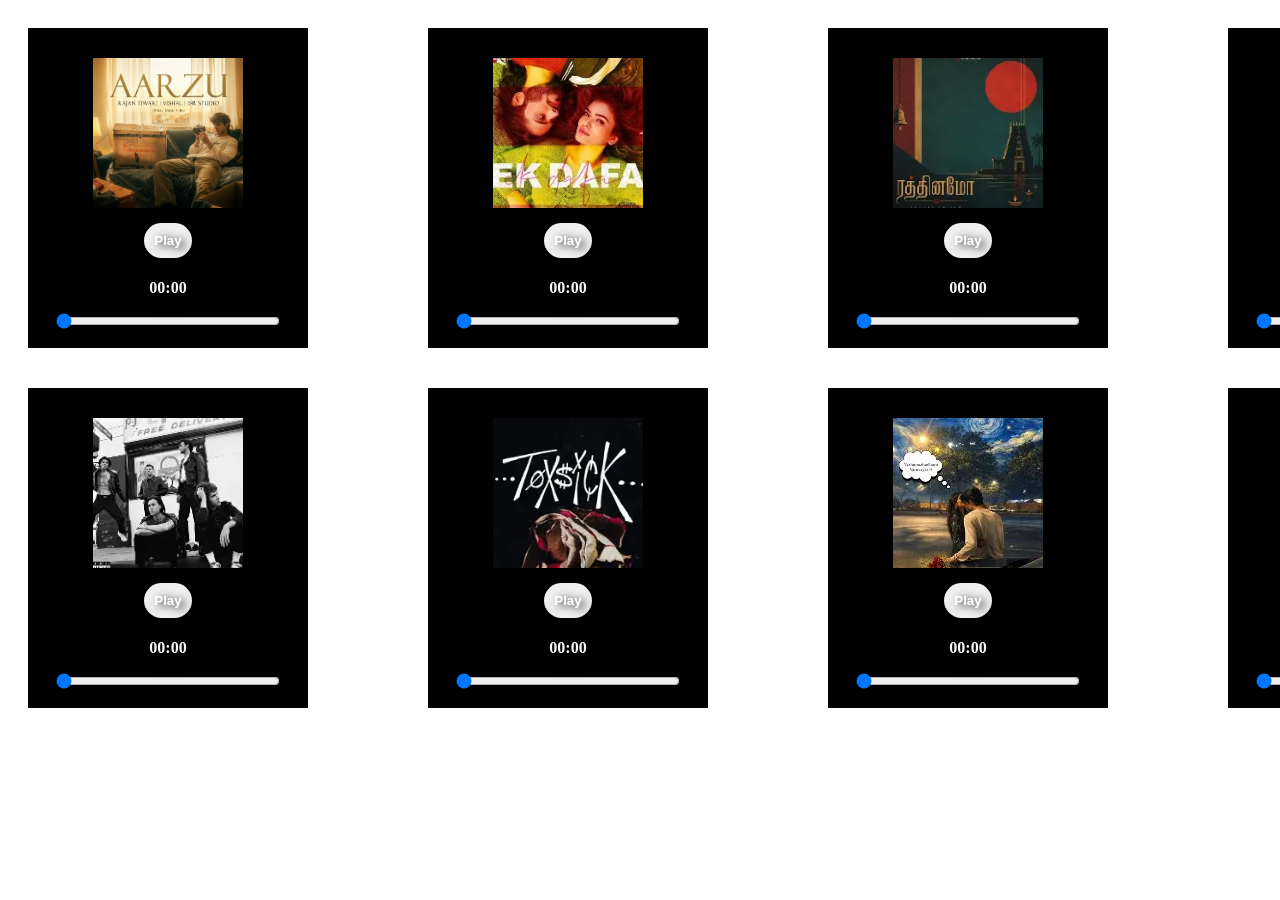
<file: index.html>
<!DOCTYPE html>
<html lang="en">
<head>
    <meta charset="UTF-8">
    <meta name="viewport" content="width=device-width, initial-scale=1.0">
    <title>Music player</title>
    <link rel="stylesheet" href="style.css">
</head>
<body>
    
 <!--    <button id="play-btn">Play Music</button>
    <button id="pause-btn">Pause Music</button> -->
    
    
   <div class="grid">

    <div class="container">
        <div class="thumbnail">
            <img src="maxresdefault.jpg" alt="">
        </div>
        <div class="controlspane">
            <button class="toggle-btn">Play</button>
        </div>
        <div class="pgbar">
            <audio class="audio-player" src="./sounds/Aarzu_Cinematic_Asim_Azhar_Noor_Khan_Madhurxo_DJ_Sumit_Rajwanshi.mp3"></audio>
            <p class="timer">00:00</p>
            <input type="range" class="progress-bar" value="0">
        </div>
    </div>

    <div class="container">
        <div class="thumbnail">
            <img src="download.webp" alt="">
        </div>
        <div class="controlspane">
            <button class="toggle-btn">Play</button>
        </div>
        <div class="pgbar">
            <audio class="audio-player" src="./sounds/Ek_Dafaa_Arjun_Kanungo_Chinnamma_Official_VideoMP3_160K.mp3"></audio>
            <p class="timer">00:00</p>
            <input type="range" class="progress-bar" value="0">
        </div>
    </div>

    <div class="container">
        <div class="thumbnail">
            <img src="rathinamo.webp" alt="">
        </div>
        <div class="controlspane">
            <button class="toggle-btn">Play</button>
        </div>
        <div class="pgbar">
            <audio class="audio-player" src="./sounds/Rathinamo_feat_Tanisha_Gnanavel_Female_VersionMP3_160K.mp3"></audio>
            <p class="timer">00:00</p>
            <input type="range" class="progress-bar" value="0">
        </div>
    </div>

    <div class="container">
        <div class="thumbnail">
            <img src="sunnraha.webp" alt="">
        </div>
        <div class="controlspane">
            <button class="toggle-btn">Play</button>
        </div>
        <div class="pgbar">
            <audio class="audio-player" src="./sounds/Sunn_Raha_Hai_Na_Tu_Aashiqui_2_Full_Song_With_Lyrics_Aditya_Roy.mp3"></audio>
            <p class="timer">00:00</p>
            <input type="range" class="progress-bar" value="0">
        </div>
    </div>

    <div class="container">
        <div class="thumbnail">
            <img src="reflections.webp" alt="">
        </div>
        <div class="controlspane">
            <button class="toggle-btn">Play</button>
        </div>
        <div class="pgbar">
            <audio class="audio-player" src="./sounds/The Neighbourhood - Reflections (Official Audio)(MP3_160K).mp3"></audio>
            <p class="timer">00:00</p>
            <input type="range" class="progress-bar" value="0">
        </div>
    </div>

    <div class="container">
        <div class="thumbnail">
            <img src="toxsick.webp" alt="">
        </div>
        <div class="controlspane">
            <button class="toggle-btn">Play</button>
        </div>
        <div class="pgbar">
            <audio class="audio-player" src="./sounds/Toxsick(MP3_160K).mp3"></audio>
            <p class="timer">00:00</p>
            <input type="range" class="progress-bar" value="0">
        </div>
    </div>

    <div class="container">
        <div class="thumbnail">
            <img src="vazhimuzhuvadhum.webp" alt="">
        </div>
        <div class="controlspane">
            <button class="toggle-btn">Play</button>
        </div>
        <div class="pgbar">
            <audio class="audio-player" src="./sounds/Vazhimuzhudhum Varuvayaa__(MP3_160K).mp3"></audio>
            <p class="timer">00:00</p>
            <input type="range" class="progress-bar" value="0">
        </div>
    </div>

    <div class="container">
        <div class="thumbnail">
            <img src="merenaamtu.webp" alt="">
        </div>
        <div class="controlspane">
            <button class="toggle-btn">Play</button>
        </div>
        <div class="pgbar">
            <audio class="audio-player" src="./sounds/ZERO_Mere_Naam_Tu_Full_Song_Shah_Rukh_Khan_Anushka_Sharma_Katrina.mp3"></audio>
            <p class="timer">00:00</p>
            <input type="range" class="progress-bar" value="0">
        </div>
    </div>

</div>
   
     <script src="./script.js"></script>
</body>
</html>
</file>
<file: style.css>
button{
    padding: 10px;
    border: none;
    border-radius: 18px;
   /*  background-image: url(./wp7.jpg); */
    color: white;
    text-shadow: 4px 2px 8px black;
    font-weight: 600;
    box-shadow: 0px 5px 15px  rgba(0,0,0,0.2);
    box-shadow: 0px 0px 20px  rgba(0,0,0,0.5);
    /*box-shadow: 0 0 20px rgba(0, 123, 255, 0.5);*/
    margin: 5px;
    
}
p{
    /* background-image: url(./wp7.jpg) ; */
    display: inline-block;
    color: white;
    text-shadow: 4px 2px 8px black;
    font-weight: 600;
    box-shadow: 0px 0px 20px rgba(0,0,0,0.5);
    border-radius: 10px;
   
}
input{
    color: black;
    display: block;
    width: 80%;
    
}
.progress-bar{
    margin: 0 auto;
}
img{
    width: 100%;
    height: 100%;
    object-fit: cover;
    margin-top: 30px;

}
.thumbnail{
    width: 150px;
    height: 150px;
    margin: 0 auto;
    margin-bottom: 40px;
}
.container{
    width: 280px;
    height: 320px;
    background-color: black;
    text-align: center;
    margin: 20px;
    
}
.grid{
    display: grid;
    grid-template-columns: 400px 400px 400px 400px;
}
</file>
